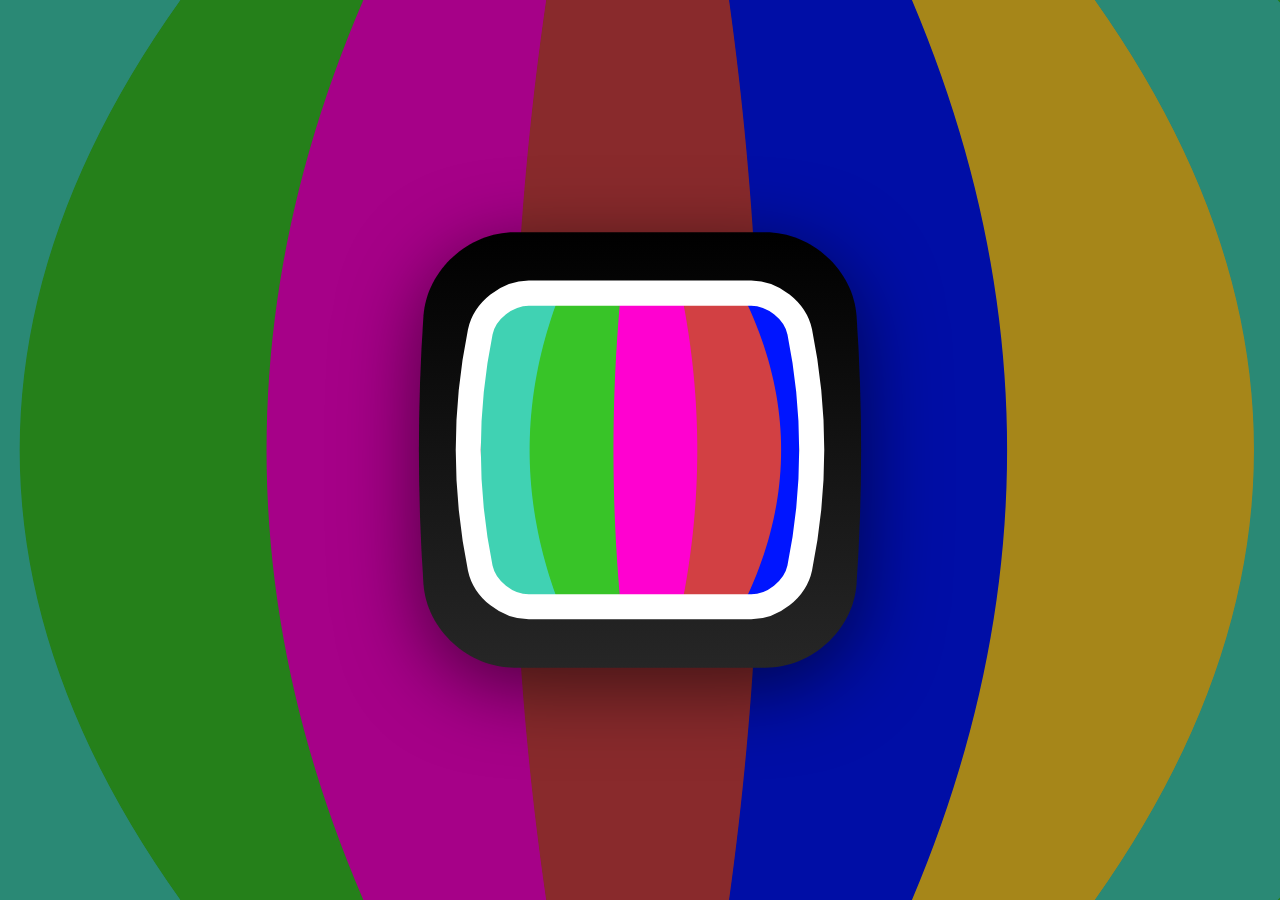
<file: everyday/logo/index.html>
<!doctype html>
<html lang="en">
  <head>
    <meta charset="utf-8">
    <meta name="viewport" content="width=device-width, initial-scale=1">
    <title>Television</title>
    <style>
      html, body { margin: 0; height: 100%; overflow: hidden; background: #111; }
      #bg { position: fixed; inset: 0; width: 100%; height: 100%; display: block; }
      .tv {
        --size: min(62vmin, 460px);
        position: fixed; left: 50%; top: 50%;
        width: var(--size); height: var(--size);
        transform: translate(-50%, -50%);
        filter: drop-shadow(0 18px 40px rgb(0 0 0 / .55));
      }
      .tv svg, .tv canvas { position: absolute; display: block; }
      .tv svg { inset: 0; width: 100%; height: 100%; }
      /* The screen sits where the logo's stripes do: x 8.5–46.5, y 7.7–47.3 of a 55-unit box. */
      #screen {
        left: calc(var(--size) * 8.5 / 55); top: calc(var(--size) * 7.7 / 55);
        width: calc(var(--size) * 38 / 55); height: calc(var(--size) * 39.6 / 55);
        border-radius: calc(var(--size) * 5.7 / 55);
      }
    </style>
  </head>
  <body>
    <canvas id="bg" aria-hidden="true"></canvas>
    <div class="tv" role="img" aria-label="The Television logo: a TV set showing moving coloured stripes">
      <svg viewBox="0 0 55 55" aria-hidden="true">
        <defs>
          <linearGradient id="body" x1="27.5" y1="1.45" x2="27.5" y2="53.55" gradientUnits="userSpaceOnUse">
            <stop offset="0" stop-color="#000"/><stop offset="1" stop-color="#262626"/>
          </linearGradient>
        </defs>
        <path fill="url(#body)" d="M12.5,1.45h30c5.47,0,10.48,4.46,10.89,9.98.73,10.7.73,21.44,0,32.13-.41,5.52-5.42,9.98-10.89,9.98H12.5c-5.47,0-10.48-4.46-10.89-9.98-.73-10.7-.73-21.44,0-32.13C2.02,5.91,7.03,1.45,12.5,1.45Z"/>
      </svg>
      <canvas id="screen"></canvas>
      <svg viewBox="0 0 55 55" aria-hidden="true">
        <path fill="none" stroke="#fff" stroke-width="3" d="M14.2,8.74h26.6c2.56,0,5.25,2.06,5.8,4.64,1.89,9.31,1.89,18.91,0,28.23-.55,2.58-3.25,4.64-5.8,4.64H14.2c-2.56,0-5.25-2.06-5.8-4.64-1.89-9.31-1.89-18.91,0-28.23.55-2.58,3.25-4.64,5.8-4.64Z"/>
      </svg>
    </div>
    <script>
      // The logo's test-pattern stripes, left to right.
      const COLOURS = ["#ffcd27", "#40d2b3", "#38c428", "#ff01d0", "#d24043", "#0015ff"];
      const still = matchMedia("(prefers-reduced-motion: reduce)").matches;

      // Stripes scroll sideways in flat space, then bow outward around the middle,
      // like the curved outer stripes in the logo and the glass of an old CRT.
      function draw(canvas, { stripes, warp, speed, dim }, time) {
        const ratio = devicePixelRatio || 1;
        const w = canvas.clientWidth, h = canvas.clientHeight;
        if (canvas.width !== Math.round(w * ratio)) { canvas.width = Math.round(w * ratio); canvas.height = Math.round(h * ratio); }
        const ctx = canvas.getContext("2d");
        ctx.setTransform(ratio, 0, 0, ratio, 0, 0);
        const width = w / stripes;
        const offset = still ? 0 : (time * speed) % (width * COLOURS.length);
        const cx = w / 2;
        const bend = (x, y) => {
          const v = (y / h) * 2 - 1;
          return cx + (x - cx) * (1 + warp * (1 - v * v));
        };
        const steps = 48;
        for (let i = -COLOURS.length - 2; i * width < w * (1 + warp) + width * 2; i++) {
          const left = i * width + offset - w * warp / 2;
          ctx.beginPath();
          for (let s = 0; s <= steps; s++) { const y = (s / steps) * h; ctx.lineTo(bend(left, y), y); }
          for (let s = steps; s >= 0; s--) { const y = (s / steps) * h; ctx.lineTo(bend(left + width + 0.5, y), y); }
          ctx.closePath();
          ctx.fillStyle = COLOURS[((i % COLOURS.length) + COLOURS.length) % COLOURS.length];
          ctx.fill();
        }
        if (dim) { ctx.fillStyle = `rgb(0 0 0 / ${dim})`; ctx.fillRect(0, 0, w, h); }
      }

      const bg = document.getElementById("bg");
      const screen = document.getElementById("screen");
      function frame(time) {
        draw(bg, { stripes: 7, warp: 0.35, speed: 0.03, dim: 0.35 }, time);
        draw(screen, { stripes: 5.5, warp: 0.45, speed: 0.03, dim: 0 }, time);
        if (!still) requestAnimationFrame(frame);
      }
      requestAnimationFrame(frame);
      addEventListener("resize", () => requestAnimationFrame(frame));
    </script>
  </body>
</html>
</file>
